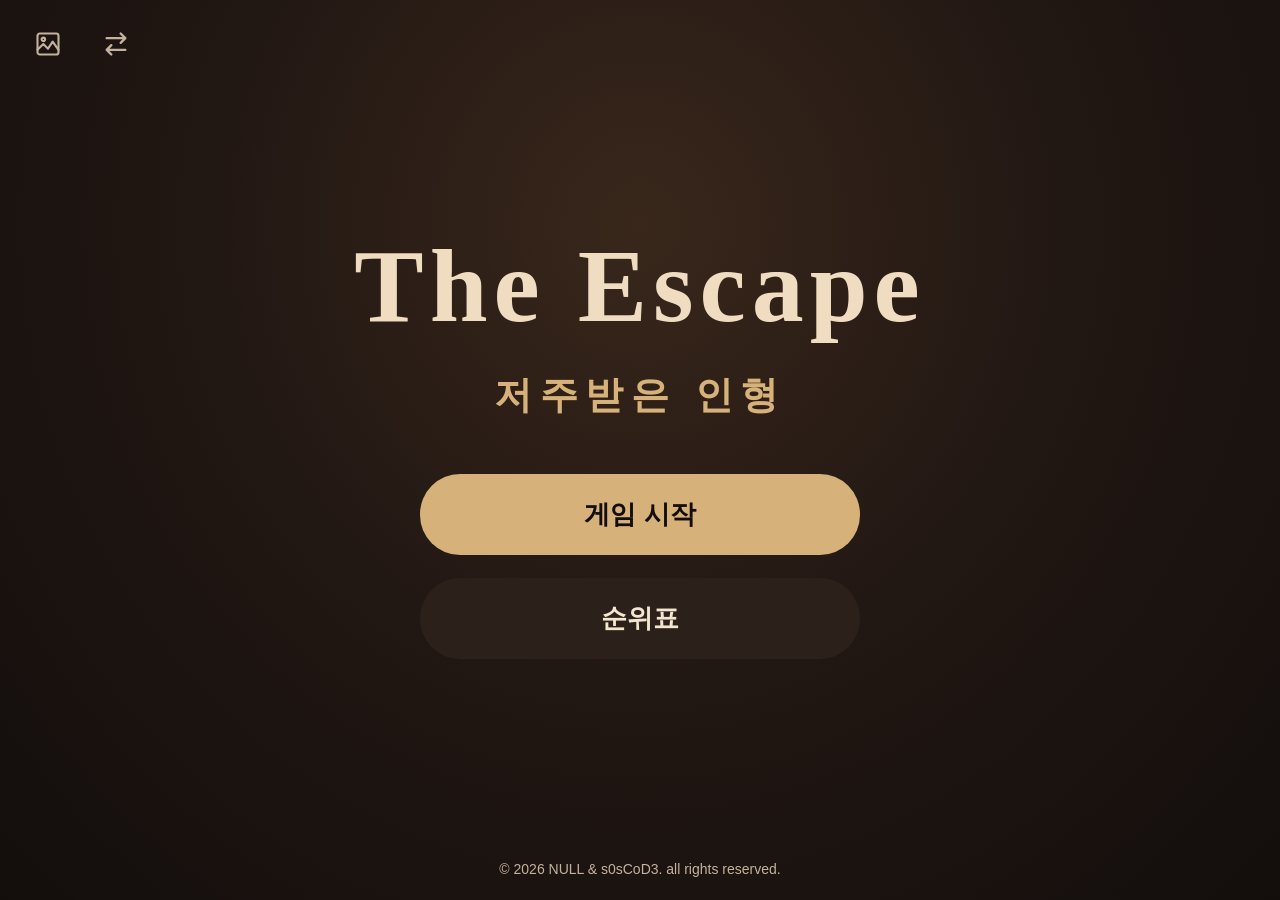
<file: index.html>
﻿<!DOCTYPE html>
<html lang = "ko">
<head>
    <meta charset="UTF-8">
    <meta name="viewport" content="width=device-width, initial-scale=1.0">
    <title>The Escape</title>
    <link rel="stylesheet" href="./css/style.css">
    <link rel="stylesheet" href="./css/index.css">
    <link rel="icon" type="image/x-icon" href="./img/favicon.ico">
    <link rel="stylesheet" href="./css/themes.css">
    <link rel="stylesheet" href="./css/screen.css">
    <link rel="stylesheet" href="./css/artwork.css">
    <script src="js/theme.js"></script>
    <link rel="stylesheet" href="css/press.css">
</head>
<body class="home-page">
    <div class="background-overlay"></div>

    <div class="container">
        <h1 id="title" data-concept-title>The Escape</h1>
        <p class="concept-subtitle" data-concept-subtitle></p>

        <a class="menu-button" id="start-button" href="playing.html">게임 시작</a>

        <a class="menu-button leaderboard-link" href="ending.html?view=leaderboard">순위표</a>

        <div class="footer">
            <p>&copy; 2026 NULL & s0sCoD3. all rights reserved.</p>
        </div>

    </div>

    <nav class="home-tools" aria-label="홈 화면 도구">
        <button type="button" id="open-artwork" class="home-tool" aria-haspopup="dialog" aria-label="포스터 보기" title="포스터 보기" data-press="round">
            <svg viewBox="0 0 24 24" width="28" height="28" fill="none" stroke="currentColor" stroke-width="1.8" stroke-linecap="round" stroke-linejoin="round" aria-hidden="true"><rect x="3" y="3" width="18" height="18" rx="2"/><circle cx="8" cy="8" r="1.5"/><path d="m3 17 5-5 4 4 4-6 5 7"/></svg>
        </button>
        <button type="button" id="theme-toggle" class="home-tool" aria-label="디자인 컨셉 전환" title="디자인 컨셉 전환" data-press="round">
            <svg viewBox="0 0 24 24" width="28" height="28" fill="none" stroke="currentColor" stroke-width="2" stroke-linecap="round" stroke-linejoin="round" aria-hidden="true"><path d="M4 7h16m-4-4 4 4-4 4M20 17H4m4-4-4 4 4 4"/></svg>
        </button>
    </nav>
    <dialog id="artwork-dialog" aria-label="컨셉 포스터">
        <header class="artwork-header">
            <button type="button" id="close-artwork" aria-label="포스터 닫기" autofocus data-press="round"><svg viewBox="0 0 24 24" width="24" height="24" fill="none" stroke="currentColor" stroke-width="2" stroke-linecap="round" aria-hidden="true"><path d="m6 6 12 12M18 6 6 18"/></svg></button>
        </header>
        <div class="artwork-image"><img id="artwork-image" alt=""></div>
        <nav class="artwork-navigation" aria-label="포스터 탐색">
            <button type="button" id="previous-artwork" aria-label="이전 포스터" data-press="round"><svg viewBox="0 0 24 24" width="24" height="24" fill="none" stroke="currentColor" stroke-width="2" stroke-linecap="round" stroke-linejoin="round" aria-hidden="true"><path d="m14 6-6 6 6 6"/></svg></button>
            <span id="artwork-page" aria-live="polite"></span>
            <button type="button" id="next-artwork" aria-label="다음 포스터" data-press="round"><svg viewBox="0 0 24 24" width="24" height="24" fill="none" stroke="currentColor" stroke-width="2" stroke-linecap="round" stroke-linejoin="round" aria-hidden="true"><path d="m10 6 6 6-6 6"/></svg></button>
        </nav>
    </dialog>
    <script src="js/index.js"></script>
    <script src="js/artwork.js"></script>
</body>
</html>
</file>
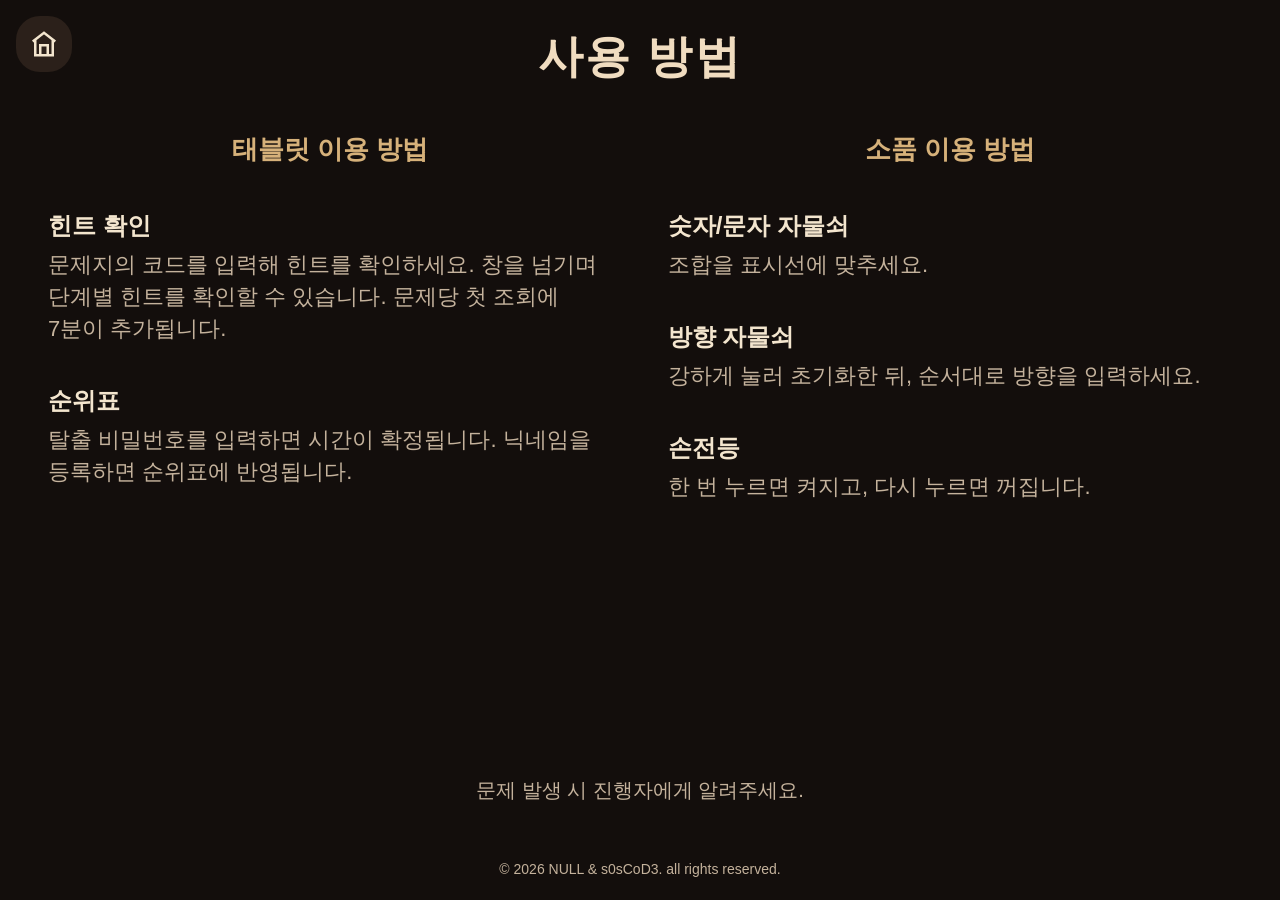
<file: guide.html>
<!DOCTYPE html>
<html lang="ko">
<head>
    <meta charset="UTF-8">
    <meta name="viewport" content="width=device-width, initial-scale=1.0">
    <title>사용 방법</title>
    <link rel="stylesheet" href="./css/style.css">
    <link rel="stylesheet" href="./css/guide.css">
    <link rel="stylesheet" href="./css/themes.css">
    <link rel="stylesheet" href="./css/screen.css">
    <link rel="icon" href="./img/favicon.ico">
    <script src="js/theme.js"></script>
    <script>if (new URLSearchParams(location.search).get('embed') === '1') document.documentElement.classList.add('guide-embedded');</script>
    <link rel="stylesheet" href="css/press.css">
</head>
<body class="guide-page">
    <a class="corner-home" href="index.html" aria-label="홈 화면으로 돌아가기" title="홈 화면으로 돌아가기" data-press="round">
        <svg viewBox="0 0 24 24" width="30" height="30" fill="none" stroke="currentColor" stroke-width="2" aria-hidden="true"><path d="m3 10 9-7 9 7M5 9v12h14V9M9 21v-8h6v8" /></svg>
    </a>
    <main class="guide-container guide-manual">
        <header class="guide-header"><h1>사용 방법</h1></header>
        <div class="manual-columns">
        <section id="site-guide" class="manual-panel" aria-labelledby="site-heading">
            <h2 id="site-heading">태블릿 이용 방법</h2>
            <ol class="manual-steps">
                <li><h3>힌트 확인</h3><p>문제지의 코드를 입력해 힌트를 확인하세요. 창을 넘기며 단계별 힌트를 확인할 수 있습니다. 문제당 첫 조회에 <span data-hint-minutes>7</span>분이 추가됩니다.</p></li>
                <li><h3>순위표</h3><p>탈출 비밀번호를 입력하면 시간이 확정됩니다. 닉네임을 등록하면 순위표에 반영됩니다.</p></li>
            </ol>
        </section>
        <section id="lock-guide" class="manual-panel" aria-labelledby="lock-heading">
            <h2 id="lock-heading">소품 이용 방법</h2>
            <ol class="manual-steps">
                <li><h3>숫자/문자 자물쇠</h3><p>조합을 표시선에 맞추세요.</p></li>
                <li><h3>방향 자물쇠</h3><p>강하게 눌러 초기화한 뒤, 순서대로 방향을 입력하세요.</p></li>
                <li><h3>손전등</h3><p>한 번 누르면 켜지고, 다시 누르면 꺼집니다.</p></li>
            </ol>
        </section>
        </div>
        <p class="manual-notice">문제 발생 시 진행자에게 알려주세요.</p>
        <footer class="guide-footer"><p>&copy; 2026 NULL & s0sCoD3. all rights reserved.</p></footer>
    </main>
    <script src="js/guide.js"></script>
</body>
</html>
</file>
<file: css/style.css>
:root {
    --primary-color: #3498db;
    --secondary-color: #111827;
    --background-color: #1e293b;;
    --text-color: #ecf0f1;
    --muted: #95a5a6;
    --card: #e5eaee;
}

* {
    margin: 0;
    padding: 0;
    box-sizing: border-box;
    font-family: Pretendard, Arial, sans-serif;
}

body {
    background: var(--background-color);
    color: var(--text-color);
}

.background-overlay {
    position: fixed;
    inset: 0;

    background:
        radial-gradient(circle at top,
        rgba(52,152,219,.15),
        transparent 60%);

    pointer-events: none;
}

#title {
    font-size: clamp(4rem, 10vw, 7rem);
    font-weight: 900;

    letter-spacing: 6px;

    margin-bottom: 1rem;

    text-transform: none;

    text-shadow:
        0 0 10px rgba(52,152,219,.5),
        0 0 30px rgba(52,152,219,.3);
}
</file>
<file: css/index.css>
* {
    margin: 0;
    padding: 0;
    box-sizing: border-box;
    font-family: "Pretendard", Arial, sans-serif;
}

:root {
    --primary-color: #3498db;
    --secondary-color: #111827;
    --background-color: #1e293b;
    --text-color: #ecf0f1;
    --muted: #94a3b8;
}

body {
    min-height: 100vh;

    background: radial-gradient(circle at top, #34495e 0%, #1e293b 50%, #111827 100%);

    color: var(--text-color);
}

.container {
    min-height: 100vh;

    display: flex;
    flex-direction: column;

    justify-content: center;
    align-items: center;

    text-align: center;

    padding: 2rem;
}

h1 {
    font-size: clamp(4rem, 10vw, 7rem);
    font-weight: 800;

    letter-spacing: 4px;

    margin-bottom: 1rem;

    text-shadow:
        0 0 10px rgba(52, 152, 219, 0.4),
        0 4px 12px rgba(0, 0, 0, 0.4);
}

.subtitle {
    font-size: clamp(1.1rem, 2vw, 1.5rem);

    color: var(--muted);

    margin-bottom: 3rem;

    max-width: 100vw;
}

a {
    text-decoration: none;
}

button {
    width: 280px;
    height: 60px;

    font-size: 1.1rem;
    font-weight: 700;

    background: transparent;
    color: var(--text-color);

    border: 2px solid rgba(255,255,255,.5);
    border-radius: 12px;

    cursor: pointer;

    transition: all .2s ease;
}

button:hover {
    transform: scale(1.03);
    box-shadow: none;
}

.footer {
    position: fixed;

    bottom: 24px;
    left: 50%;

    transform: translateX(-50%);

    color: rgba(255,255,255,.4);

    font-size: .85rem;
}

#enter-text {
    margin-top: 0.5rem;
    margin-bottom: 2rem;

    font-size: 0.9rem;
    letter-spacing: 2px;

    color: var(--muted);

    animation: blink 1.5s infinite;
}

#start-button {
    background: var(--primary-color);
    border-color: var(--primary-color);
}

#start-button:hover {
    transform: scale(1.02);
}

@keyframes blink {
    0%,100% {
        opacity: 1;
    }

    50% {
        opacity: .3;
    }
}

.container { min-height: calc(100svh - 96px); padding: 2rem 1.5rem 5rem; }
.menu-button { display: flex; align-items: center; justify-content: center; width: min(360px, 100%); min-height: 64px; padding: 1rem; border: 1px solid var(--muted); border-radius: 12px; color: var(--text-color); font-size: 1.1rem; font-weight: 700; }
.menu-button + .menu-button { margin-top: 1rem; }
.menu-button:active { background: var(--glow); }
#enter-text { animation: none; letter-spacing: 0; }
#title { font-size: clamp(3rem, 9vw, 5rem); }
@media (max-height: 800px) and (min-width: 700px) {
    #title { font-size: 4.5rem; }
    .subtitle { margin-bottom: 1.5rem; }
    .container { padding-top: 1.5rem; }
}
</file>
<file: css/themes.css>
:root, :root[data-theme="doll"] {
  --primary-color: #d6b17a; --secondary-color: #f3e5ce; --background-color: #130e0c;
  --text-color: #f3e5ce; --muted: #c4b29c; --card: #2b201a; --glow: rgba(190,139,79,.22);
  --panel-edge: #725338; --panel-radius: 24px;
}
:root[data-theme="hideout"] {
  --primary-color: #82c9bb; --secondary-color: #e6ece9; --background-color: #0d1315;
  --text-color: #e6ece9; --muted: #acbcb9; --card: #1a2629; --glow: rgba(92,172,157,.18);
  --panel-edge: #47605f; --panel-radius: 24px;
}
body { background: var(--background-color); color: var(--text-color); }
.background-overlay { display: none; }
h1, #title { text-shadow: none; }
.concept-subtitle { color: var(--primary-color); letter-spacing: .2em; margin: 0 0 1.5rem; font-size: 1.1rem; text-align: center; }
#theme-toggle { position: fixed; right: 18px; bottom: 18px; width: auto; height: auto; padding: .7rem 1rem; font-size: .75rem; background: var(--background-color); border: 1px solid var(--primary-color); border-radius: 8px; color: var(--text-color); cursor: pointer; z-index: 2; }
button, input, select { font: inherit; }
button:disabled { opacity: .4; cursor: not-allowed; }
button:focus-visible, a:focus-visible, select:focus-visible, input:focus-visible { outline: 2px solid var(--primary-color); outline-offset: 4px; }
.hint-btn, .btn-add, #start-button { background: var(--primary-color); color: #fff; }
:root[data-theme="hideout"] .hint-btn, :root[data-theme="hideout"] .btn-add, :root[data-theme="hideout"] #start-button { color: #111712; }
a { color: var(--primary-color); }
.leaderboard-link { margin-top: 1rem; }
button, input, select, .menu-button, .guide-action, .home-link { min-height: 48px; }
button, a, select { touch-action: manipulation; }
input, select { font-size: 16px; }
#theme-toggle { min-height: 48px; right: max(18px, env(safe-area-inset-right)); bottom: max(18px, env(safe-area-inset-bottom)); }
.home-link { display: flex; align-items: center; justify-content: center; }
/* Tablet typography: supporting copy stays readable at arm's length. */
html { font-size: 22px; }
body { line-height: 1.6; }
.concept-subtitle { font-size: 26px; }
#enter-text, .progress, .feedback, .timer-caption, .field-label,
.time-hint, .rec-date, #rec-count { font-size: 20px; }
input, select, .btn-add, .hint-btn, #problem-buttons button { font-size: 22px; }
.menu-button { min-height: 76px; width: min(440px, 100%); font-size: 26px; }
input, select, .btn-add, .hint-btn, .guide-action { min-height: 64px; }
body:has(.footer), body:has(.guide-footer) { padding-bottom: calc(116px + env(safe-area-inset-bottom)); }
.container .footer, .guide-footer {
  position: fixed; left: 0; right: 0; bottom: calc(20px + env(safe-area-inset-bottom)); width: 100%;
  transform: none; margin: 0; padding: 16px 24px;
  background: var(--background-color); border-top: 1px solid var(--glow);
  color: var(--muted); font-size: 20px; line-height: 1.5; text-align: center; z-index: 3;
}
#theme-toggle {
  display: grid; place-items: center; width: 64px; height: 64px; padding: 0;
  border-radius: 50%; bottom: calc(108px + env(safe-area-inset-bottom));
  right: max(20px, env(safe-area-inset-right)); z-index: 4;
}
.toast { bottom: calc(116px + env(safe-area-inset-bottom)); }
.corner-home { position: absolute; top: max(20px, env(safe-area-inset-top)); left: max(20px, env(safe-area-inset-left)); display: grid; place-items: center; width: 64px; height: 64px; border: 1px solid var(--primary-color); border-radius: 14px; background: var(--card); z-index: 4; }
.corner-home:active { background: var(--glow); }
.has-corner-home > .container { padding-top: 100px; }
@media (max-width: 600px) {
  html { font-size: 20px; }
  .concept-subtitle { font-size: 24px; }
  .container .footer, .guide-footer { padding-left: 12px; padding-right: 12px; }
}
</file>
<file: css/screen.css>
﻿/* Viewport layout shared by tablet and desktop. Loaded after page/theme styles. */
[hidden] { display: none !important; }
:root { --screen-gap: clamp(18px, 2.6vh, 32px); --inner-gap: clamp(12px, 1.8vh, 22px); --footer-space: 106px; --record-height: 100px; }
html { width: 100%; height: 100%; font-size: clamp(20px, 1.6vw, 24px); overflow: hidden; }
body { width: 100%; height: 100dvh; min-height: 0; overflow: hidden; line-height: 1.5; }
body:has(.footer), body:has(.guide-footer), body.guide-page { padding: 0; }
.container, .guide-container, .content, .records-container, .puzzle-area, #problem { min-height: 0; min-width: 0; }
.container .footer, .guide-footer { bottom: max(16px, env(safe-area-inset-bottom)); padding: 24px 16px 12px; font-size: 20px; line-height: 1.3; }
.corner-home { width: 56px; height: 56px; top: 16px; left: 16px; }
#theme-toggle { width: 56px; height: 56px; bottom: calc(var(--footer-space) + 4px); }
.concept-subtitle { font-size: 24px; margin: 0; }
button, input, select, .btn-add, .hint-btn { min-height: 48px; }

/* Home: reserve footer space rather than adding it to the viewport height. */
.home-page .container { height: calc(100% - var(--footer-space)); min-height: 0; padding: 24px 80px; gap: var(--screen-gap); }
.home-page #title { font-size: clamp(44px, min(9vw, 12vh), 104px); line-height: 1.1; margin: 0; }
.home-page .concept-subtitle { margin-bottom: min(3vh, 28px); font-size: clamp(28px, 3.5vw, 38px); font-weight: 700; }
.home-page .menu-button { width: min(440px, 100%); min-height: 56px; height: clamp(56px, 9vh, 84px); padding: 10px 20px; font-size: 26px; flex-shrink: 0; margin: 0; }

/* Guide: a two-by-two overview fits both landscape and portrait tablets. */
.guide-page .guide-container { height: calc(100% - var(--footer-space)); min-height: 0; width: min(1280px, 100%); padding: 20px 32px; gap: var(--screen-gap); display: grid; grid-template-rows: auto minmax(0, 1fr) auto; }
.guide-header { padding: 0 60px; margin: 0; }
.guide-header h1 { font-size: clamp(30px, 5vh, 52px); margin: 10px 0 12px; }
.guide-header > p:last-child { font-size: 22px; }
.guide-steps { grid-template-columns: repeat(2, minmax(0, 1fr)); grid-template-rows: repeat(2, minmax(0, 1fr)); gap: var(--screen-gap); }
.guide-steps li { padding: clamp(20px, 3vh, 32px); align-items: center; gap: 22px; }
.guide-container h2 { font-size: 24px; margin-bottom: 10px; }
.guide-steps p, .guide-notes p { font-size: 22px; line-height: 1.6; }
.guide-notes { margin: 0; grid-template-columns: repeat(2, minmax(0, 1fr)); padding: 20px 26px; gap: 32px; }

/* Playing: puzzle and clock share a bounded viewport; hints use reserved space. */
body.playing-page { display: grid; grid-template-rows: minmax(0, 1fr) auto; padding: 84px 24px calc(var(--footer-space) + 20px); gap: 16px; }
.playing-page .container { min-height: 0; height: auto; padding: 0; display: grid; grid-template-rows: auto auto minmax(0, 1fr); gap: var(--inner-gap); }
.playing-page h1 { font-size: clamp(32px, 5.5vh, 60px); line-height: 1.1; margin: 0; }
.playing-page .content { padding: 0; align-items: stretch; }
.puzzle-area { width: min(1100px, 100%); display: grid; grid-template-rows: auto minmax(0, 1fr); gap: var(--inner-gap); }
#problem-buttons { margin: 0; gap: 12px; flex-wrap: nowrap; }
#problem-buttons button { min-width: 0; flex: 1 1 0; min-height: 48px; padding: 8px 4px; font-size: 20px; }
.playing-page .card { min-height: 0; height: 100%; padding: clamp(20px, 3vh, 36px); border-radius: 20px; gap: var(--inner-gap); justify-content: center; font-size: 22px; line-height: 1.55; }
.puzzle-heading { display: flex; align-items: center; justify-content: space-between; gap: 20px; text-align: left; }
.puzzle-heading .progress { white-space: nowrap; }
.card h2 { font-size: 28px; }
.progress, .feedback, .timer-caption { font-size: 20px; }
.feedback:empty { display: none; }
#hint-text { min-height: 1.4em; }
.answer-row { margin-top: 12px; gap: 14px; width: 100%; max-width: 620px; }
.answer-row input, .answer-row button, .hint-btn { min-height: 48px; padding: 8px 16px; font-size: 22px; }
.playing-page .time { min-height: 0; height: auto; font-size: clamp(52px, 10vh, 112px); line-height: 1.1; }
.timer-caption { padding: 0; }
.ending-shortcut { position: fixed; top: max(16px, env(safe-area-inset-top)); right: max(24px, env(safe-area-inset-right)); padding: 0; z-index: 4; }
.ending-shortcut button { min-height: 48px; padding: 8px 24px; }
#ending-dialog { max-height: calc(100dvh - 24px); padding: 32px; overflow: hidden; }
#ending-password-form { gap: 20px; }
#ending-password-form h2 { font-size: 28px; }

/* Ending: fixed-size record rows with pagination, never an inner scrollbar. */
.ending-page > .container { min-height: 0; height: calc(100% - var(--footer-space)); padding: 24px 32px; display: grid; grid-template-rows: auto auto minmax(0, 1fr); gap: var(--inner-gap); }
.ending-page #title { font-size: clamp(32px, 5.5vh, 60px); line-height: 1.2; margin: 0; padding: 0 60px; }
.ending-page .content { display: grid; grid-template-columns: minmax(270px, .8fr) minmax(0, 1.4fr); align-items: stretch; gap: 32px; }
.input-card { width: auto; padding: 28px; display: flex; flex-direction: column; justify-content: center; gap: var(--inner-gap); }
.input-card h2, #completion-message, .field, .field-label, .sec-label { margin: 0; }
.input-card .field-label { margin-bottom: 10px; }
.input-card h2, #leaderboard-title { font-size: 26px; }
#completion-message { font-size: 20px; line-height: 1.4; }
.field-input { padding: 8px 12px; font-size: 22px; }
.field-label, .time-hint, .rec-date { font-size: 20px; }
.time-hint { margin-top: 10px; }
.result-time { font-size: clamp(36px, 5vh, 56px); line-height: 1.2; }
.btn-add { padding: 10px; }
.records-container { display: grid; grid-template-rows: auto minmax(0, 1fr) auto; gap: 14px; }
.records { overflow: hidden; min-height: 0; gap: 14px; }
.rec-card { flex: 0 0 var(--record-height); height: var(--record-height); padding: 16px 22px; gap: 20px; }
.rec-info { display: grid; gap: 6px; }
.rec-nick { font-size: 22px; white-space: nowrap; overflow: hidden; text-overflow: ellipsis; }
.rec-date { font-size: 18px; }
.rec-time { font-size: 24px; }
.record-pagination { display: flex; align-items: center; justify-content: space-between; gap: 12px; }
.record-pagination button { padding: 8px 20px; border: 1px solid var(--primary-color); border-radius: var(--panel-radius); background: var(--card); color: var(--text-color); cursor: pointer; }

@media (orientation: portrait) and (min-height: 900px) {
  .ending-page .content { grid-template-columns: 1fr; grid-template-rows: auto minmax(0, 1fr); gap: 16px; }
  .input-card { display: grid; grid-template-columns: 1fr 1fr; gap: 16px 28px; }
  .input-card h2, #completion-message { grid-column: 1 / -1; }
  .input-card .btn-add { grid-column: 1 / -1; }
  .playing-page .card { gap: 20px; }
}
@media (orientation: landscape) and (min-width: 900px) {
  body.playing-page { grid-template-columns: minmax(0, 1fr) minmax(200px, 24%); grid-template-rows: minmax(0, 1fr); grid-template-areas: "game clock"; gap: 24px; padding: 48px 24px calc(var(--footer-space) + 20px); }
  .playing-page .container { grid-area: game; }
  .playing-page .time { grid-area: clock; align-self: center; font-size: clamp(52px, 7vw, 104px); }
  .playing-page .card { gap: var(--inner-gap); }
}
@media (min-width: 1400px) and (min-height: 850px) {
  .guide-steps p, .guide-notes p, .playing-page .card { font-size: 26px; }
  .guide-container h2 { font-size: 28px; }
  .ending-page .content { max-width: 1400px; }
  :root { --record-height: 112px; }
}
@media (max-height: 650px) {
  :root { --footer-space: 92px; --screen-gap: 14px; --inner-gap: 10px; --record-height: 84px; }
  .container .footer, .guide-footer { padding: 22px 12px 10px; bottom: 12px; }
  .guide-header .concept-subtitle { display: none; }
  .guide-steps p, .guide-notes p { font-size: 20px; line-height: 1.3; }
  .guide-container h2 { font-size: 22px; }
  .guide-steps li, .guide-notes { padding: 14px 18px; }
  .input-card { gap: 10px; padding: 18px; }
  .playing-page .card { gap: 10px; padding: 16px; font-size: 20px; }
  .playing-page .concept-subtitle { font-size: 20px; }
  .playing-page .time { font-size: 48px; }
}
/* Common home interactions and in-game help. */
.home-page .menu-button { transition: transform .2s ease; }
@media (hover: hover) {
  .home-page .menu-button:hover, .home-page #start-button:hover { transform: scale(1.02); box-shadow: none; }
}
.play-tools { position: fixed; top: max(16px, env(safe-area-inset-top)); right: max(24px, env(safe-area-inset-right)); display: flex; gap: 12px; z-index: 4; }
.play-tools button, .guide-dialog-header button, .guide-tabs button { border: 1px solid var(--primary-color); border-radius: 12px; padding: 10px 18px; background: var(--card); color: var(--text-color); cursor: pointer; }
.play-tools button { font-size: 20px; }
#guide-dialog { width: min(1120px, calc(100vw - 40px)); height: min(800px, calc(100dvh - 40px)); max-width: none; max-height: none; margin: auto; padding: 20px; border: 1px solid var(--primary-color); border-radius: 20px; color: var(--text-color); background: var(--background-color); overflow: hidden; }
#guide-dialog[open] { display: grid; grid-template-rows: auto minmax(0, 1fr); gap: 12px; }
#guide-dialog::backdrop { background: #000b; }
.guide-dialog-header { display: flex; justify-content: space-between; align-items: center; gap: 20px; }
.guide-dialog-header h2 { font-size: 26px; }
#guide-frame { width: 100%; height: 100%; min-height: 0; border: 0; }
.guide-page .guide-manual { grid-template-rows: auto auto minmax(0, 1fr); }
.guide-tabs { display: grid; grid-template-columns: repeat(2, minmax(0, 1fr)); gap: var(--screen-gap); }
.guide-tabs button { width: 100%; min-width: 0; max-width: none; font-size: 22px; }
.guide-tabs [aria-selected="true"] { background: var(--glow); border-width: 2px; }
.manual-panel { min-height: 0; }
.manual-steps { height: 100%; list-style: none; display: grid; grid-template-columns: 1fr 1fr; grid-template-rows: 1fr 1fr; gap: var(--screen-gap); }
.manual-steps li { padding: clamp(16px, 2.5vh, 28px); background: var(--card); border: 1px solid var(--glow); border-radius: 16px; display: flex; flex-direction: column; justify-content: center; }
.manual-steps p { color: var(--muted); font-size: 22px; line-height: 1.6; word-break: keep-all; overflow-wrap: anywhere; }
.guide-embedded .corner-home, .guide-embedded .guide-header, .guide-embedded .guide-footer { display: none; }
.guide-embedded .guide-page .guide-manual { height: 100%; padding: 4px; grid-template-rows: auto minmax(0, 1fr); }
.playing-page .hint-card { width: min(1100px, 100%); }
.hint-result { background: var(--background-color); padding: 20px; border-radius: 12px; text-align: left; display: grid; gap: 12px; }
.hint-result h3 { font-size: 24px; }
.hint-result #key-feedback:empty { display: none; }
/* Use the same top inset and title baseline as the playing screen. */
.ending-page > .container { padding: 84px 24px 24px; }
.ending-page #title { font-size: clamp(32px, 5.5vh, 60px); line-height: 1.1; letter-spacing: normal; font-weight: 700; padding: 0; }
.ending-page .content:has(#record-form[hidden]) { grid-template-columns: minmax(0, 1fr); grid-template-rows: minmax(0, 1fr); max-width: 1100px; }
@media (orientation: landscape) and (min-width: 900px) {
  .ending-page > .container { padding-top: 48px; }
  .ending-page #title, .ending-page > .container > .concept-subtitle { width: 100%; text-align: center; }
}
@media (max-height: 650px) {
  .manual-steps p { font-size: 20px; line-height: 1.4; }
  .manual-steps li { padding: 12px 16px; }
  .guide-manual .guide-header h1 { margin: 0; }
  .hint-result { padding: 12px; gap: 8px; }
}
/* Background-only gradients; controls and panels stay flat. */
:root[data-theme] body { isolation: isolate; background: var(--background-color); }
:root[data-theme="doll"] body {
  background: radial-gradient(ellipse at 50% 25%, #39271b 0%, #211713 48%, #130e0c 100%);
}
:root[data-theme="hideout"] body {
  background: radial-gradient(ellipse at 50% 25%, #263a3b 0%, #172326 48%, #0d1315 100%);
}
.background-overlay { display: none; }
:root[data-theme="doll"] :is([data-concept-title], .guide-header h1, .playing-page .time) { font-family: Georgia, 'Times New Roman', serif; color: #f0dcc0; text-shadow: none; }
:root[data-theme="hideout"] :is([data-concept-title], .guide-header h1, .playing-page .time) { font-family: 'Arial Black', 'Malgun Gothic', sans-serif; color: #e0e9e3; text-shadow: none; }
.concept-subtitle { color: var(--primary-color); text-shadow: none; }
.home-page .menu-button { border: 0; border-radius: 40px; corner-shape: squircle; background: var(--card); color: var(--text-color); box-shadow: none; }
.home-page #start-button { background: var(--primary-color); color: var(--background-color); }
:is(.playing-page .card, .input-card, .manual-steps li, .rec-card) { border: 0; border-radius: var(--panel-radius); background: var(--card); box-shadow: none; }
.hint-result { border: 0; background: transparent; box-shadow: none; }
:is(.field-input, .answer-row input, #ending-password) { border: 1px solid var(--panel-edge); border-radius: var(--panel-radius); background: var(--background-color); color: var(--text-color); box-shadow: none; }
input::placeholder { color: var(--muted); opacity: .85; }
:is(.play-tools button, .corner-home, #theme-toggle, .guide-dialog-header button, .record-pagination button, .dialog-actions button) { border: 0; border-radius: var(--panel-radius); background: var(--card); color: var(--text-color); box-shadow: none; }
:is(.answer-row button, .btn-add, .hint-btn) { border: 0; border-radius: var(--panel-radius); background: var(--primary-color); color: var(--background-color); box-shadow: none; }
:is(#guide-dialog, #ending-dialog, .toast) { border: 0; border-radius: var(--panel-radius); background: var(--card); box-shadow: none; }
#guide-dialog::backdrop, #ending-dialog::backdrop { background: #030607d4; }
.playing-page .time, .result-time { color: var(--primary-color); font-family: 'Courier New', monospace; text-shadow: none; }
.rec-card.r1, .rec-card.r2, .rec-card.r3 { border: 0; }
.rec-card.r1 .rec-rank { color: #d4b778; }
.rec-card.r2 .rec-rank { color: #a9b9b4; }
.rec-card.r3 .rec-rank { color: #ac795c; }
.container .footer, .guide-footer { background: transparent; border: 0; }
@media (hover: hover) {
  .home-page .menu-button:hover, .home-page #start-button:hover { box-shadow: none; }
  .play-tools button:hover, .record-pagination button:not(:disabled):hover { color: var(--primary-color); }
}
@media (prefers-reduced-motion: reduce) { .home-page .menu-button { transition: none; } }
/* Timer-led playing screen: header, central clock, lower hint panel. */
body.playing-page {
  display: block;
  padding: 80px 24px calc(var(--footer-space) + 12px);
}
.playing-page > .container {
  height: 100%; width: 100%; max-width: 1280px; margin: 0 auto;
  display: grid; grid-template-columns: minmax(0, 1fr);
  grid-template-rows: auto minmax(0, 1fr) auto;
  grid-template-areas: "heading" "clock" "hints";
  gap: clamp(12px, 2vh, 24px);
}
.play-heading { grid-area: heading; display: grid; gap: 12px; text-align: center; }
.playing-page .time {
  grid-area: clock; align-self: center; justify-self: center;
  font-size: clamp(64px, 12vh, 144px); line-height: 1;
}
.playing-page .content { grid-area: hints; width: 100%; align-self: end; }
.playing-page .hint-card {
  width: 100%; height: auto; gap: 14px; padding: clamp(18px, 2.5vh, 28px);
  font-size: 22px; line-height: 1.45;
}
.playing-page .hint-card .hint-result { gap: 10px; padding: 18px; }
.playing-page .hint-card .answer-row { margin-top: 8px; }
@media (orientation: landscape) and (min-width: 900px) {
  body.playing-page { padding-top: 48px; }
  .playing-page .hint-card {
    display: grid; grid-template-columns: minmax(0, 1fr) minmax(0, 1fr);
    grid-template-rows: repeat(3, auto); column-gap: 32px; row-gap: 12px;
    text-align: left;
  }
  .hint-card > h2, .hint-card > p, .hint-card > form { grid-column: 1; }
  .hint-card > .hint-result { grid-column: 2; grid-row: 1 / 4; align-content: center; }
  .hint-card .answer-row { max-width: none; }
}
@media (max-height: 700px) {
  .playing-page > .container { gap: 10px; }
  .play-heading { gap: 8px; }
  .playing-page .hint-card { font-size: 20px; gap: 10px; padding: 16px; }
  .playing-page .hint-card .hint-result { padding: 14px; }
  .playing-page .time { font-size: clamp(52px, 10vh, 80px); }
}
/* Keep decoration behind controls and size supporting text for the input device. */
.background-overlay { z-index: -1; }
:root { --footer-space: 76px; }
.container .footer, .guide-footer {
  font-size: 14px; line-height: 1.5;
  padding: 18px 16px 8px;
  bottom: max(12px, env(safe-area-inset-bottom));
}
@media (pointer: coarse), (hover: none), (min-width: 700px) and (max-width: 1100px) {
  :root { --footer-space: 100px; --record-height: 112px; }
  html { font-size: 24px; }
  .container .footer, .guide-footer { font-size: 20px; padding: 24px 16px 12px; }
  .progress, .feedback, .timer-caption, .field-label, .time-hint,
  #rec-count, #records-page, #completion-message { font-size: 24px; line-height: 1.5; }
  .rec-date { font-size: 22px; line-height: 1.4; }
  .playing-page .hint-card, .manual-steps p { font-size: 24px; line-height: 1.5; }
  .playing-page .concept-subtitle { font-size: 26px; }
  .answer-row input, .answer-row button, .field-input, #ending-password,
  .play-tools button, .guide-tabs button, .record-pagination button { font-size: 24px; }
  .hint-result h3, .guide-container h2 { font-size: 26px; }
  .input-card .field-label { margin-bottom: 8px; }
  .playing-page .hint-card { gap: 12px; }
}
/* A light hint surface, without the decorative panel frame. */
:root[data-theme] .playing-page .hint-card {
  background: transparent;
  background-image: none;
  border: 0;
  border-top: 0;
  border-radius: 0;
  box-shadow: none;
}
:root[data-theme] .playing-page .hint-card .hint-result {
  background: transparent;
  border: 0;
  border-left: 0;
  border-radius: 0;
  box-shadow: none;
}
.playing-page .hint-card .answer-row input { box-shadow: none; }
.playing-page .hint-card .answer-row button { box-shadow: none; }
/* Hint content lives in a modal; keep the lower lookup area compact. */
.playing-page .hint-card {
  display: flex; flex-direction: column; align-items: center; text-align: center;
}
#key-form { width: min(620px, 100%); }
#key-error {
  display: block;
  width: 100%;
  height: 3em;
  line-height: 1.5;
  flex-shrink: 0;
}
#key-error:empty { display: block; visibility: hidden; }
#hint-dialog {
  margin: auto; width: min(680px, calc(100vw - 40px));
  max-height: calc(100dvh - 40px); padding: clamp(24px, 4vw, 40px);
  border: 0; border-radius: var(--panel-radius);
  background: var(--card); color: var(--text-color); box-shadow: none;
}
#hint-dialog[open] { display: grid; gap: 24px; }
#hint-dialog::backdrop { background: #030607d4; }
#hint-dialog h2 { font-size: 28px; }
#hint-dialog #hint-text { font-size: 26px; line-height: 1.7; word-break: keep-all; overflow-wrap: anywhere; }
#close-hint {
  justify-self: end; min-width: 120px; min-height: 56px; padding: 12px 24px;
  border: 1px solid var(--primary-color); border-radius: var(--panel-radius);
  background: var(--primary-color); color: var(--background-color); cursor: pointer;
}
/* Keep hints content-sized, including touch browsers' native dialog layout. */
#hint-dialog {
  inset: 0; margin: auto; box-sizing: border-box;
  width: min(560px, calc(100vw - 48px)); height: fit-content;
  min-width: 0; min-height: 0; max-height: calc(100dvh - 48px);
  align-self: center; justify-self: center;
}
#hint-dialog[open] {
  display: grid; grid-template-rows: repeat(4, max-content);
  align-content: start; align-items: start; gap: 20px;
}
/* Both instruction groups remain visible; no tabs or hidden panels. */
.guide-page .guide-manual { grid-template-rows: auto minmax(0, 1fr) auto; }
.guide-embedded .guide-page .guide-manual { grid-template-rows: minmax(0, 1fr) auto; gap: 16px; }
.manual-columns { min-height: 0; display: grid; grid-template-columns: repeat(2, minmax(0, 1fr)); align-content: start; align-items: start; gap: 20px var(--screen-gap); }
.manual-columns .manual-panel { display: grid; grid-template-rows: auto auto; gap: 20px; }
.manual-columns .manual-panel > h2 { margin: 0; padding: 12px 0; border-bottom: 0; color: var(--primary-color); text-align: center; font-size: 26px; }
.manual-columns .manual-steps { height: auto; min-height: 0; grid-template-columns: minmax(0, 1fr); grid-template-rows: none; grid-auto-rows: auto; gap: 20px; }
:root[data-theme] .manual-columns .manual-steps li { padding: 10px 16px; background: none; border: 0; box-shadow: none; border-radius: 0; }
.manual-columns h3 { font-size: 24px; line-height: 1.3; margin-bottom: 8px; }
.manual-columns .manual-steps p { line-height: 1.45; }
.manual-notice { margin: 0; text-align: center; color: var(--muted); font-size: 20px; line-height: 1.4; }
.manual-columns .manual-steps li { justify-content: flex-start; }
#close-guide { display: grid; place-items: center; width: 48px; height: 48px; min-height: 48px; padding: 0; background: transparent; }
button svg, .corner-home svg { transition: transform .18s ease; }
.play-tools button, .hint-navigation button, .record-pagination button { transition: transform .18s ease; }
@media (hover: hover) {
  button:not(:disabled):hover svg, .corner-home:hover svg { transform: scale(1.1); }
  :is(.play-tools, .hint-navigation, .record-pagination) button:not(:disabled):hover { transform: scale(1.04); }
}
button:not(:disabled):active svg, .corner-home:active svg { transform: scale(.94); }
@media (prefers-reduced-motion: reduce) {
  button, button svg, .corner-home svg { transition: none; }
}
@media (max-height: 650px) {
  .manual-columns { row-gap: 8px; }
  .manual-columns .manual-panel, .manual-columns .manual-steps { gap: 8px; }
  :root[data-theme] .manual-columns .manual-steps li { padding: 4px 10px; }
  .manual-columns h3 { font-size: 22px; margin-bottom: 4px; }
  .manual-columns .manual-panel > h2 { padding: 4px 0; font-size: 24px; }
  .manual-columns .manual-steps p { font-size: 20px; line-height: 1.4; }
  .manual-notice { font-size: 18px; }
}
/* Plain help surfaces and unobtrusive top controls. */
:root[data-theme] .play-tools :is(#open-guide, #open-ending) { background: transparent; border: 0; box-shadow: none; }
:root[data-theme] body.guide-page { background: var(--background-color); }
:root[data-theme] #guide-dialog { background: var(--background-color); }

/* Register the completed run before revealing its leaderboard. */
.ending-page .content { grid-template-columns: minmax(0, 1fr); grid-template-rows: minmax(0, 1fr); }
#record-dialog {
  inset: 0; margin: auto; width: min(560px, calc(100vw - 40px));
  height: fit-content; max-height: calc(100dvh - 40px); padding: 0;
  border: 0; border-radius: var(--panel-radius); background: var(--card); color: var(--text-color);
}
#record-dialog::backdrop { background: #080706f2; }
#record-dialog .input-card {
  display: flex; flex-direction: column; gap: 20px; padding: 32px;
  width: 100%; margin: 0; border: 0; background: transparent; box-shadow: none;
}
#record-dialog #result-time {
  width: 100%; margin: 8px 0 24px; text-align: center;
  font-size: clamp(64px, 12vw, 96px); line-height: 1.1;
  font-variant-numeric: tabular-nums; letter-spacing: .02em;
}
:root[data-theme="doll"] #record-dialog #result-time { font-family: Georgia, 'Times New Roman', serif; }
:root[data-theme="hideout"] #record-dialog #result-time { font-family: 'Arial Black', 'Malgun Gothic', sans-serif; }
#record-error { font-size: 20px; line-height: 1.4; }
#record-error:empty { display: none; }
@media (max-height: 650px) {
  #record-dialog .input-card { gap: 12px; padding: 20px; }
}

/* Staff access stays separate from the game controls. */
.ending-page > .container { height: 100%; padding-bottom: max(20px, env(safe-area-inset-bottom)); }
.ending-page .content { align-self: stretch; }
.ending-page .records-container { grid-template-rows: minmax(0, 1fr) auto auto; }
.ending-page .records { grid-row: 1; }
.ending-page .board-feedback { grid-row: 2; }
.ending-page .record-pagination { grid-row: 3; justify-content: center; gap: 8px; }
.ending-page .record-pagination button { display: grid; place-items: center; width: 48px; height: 48px; min-height: 48px; padding: 0; border-radius: 50%; }
.ending-page #records-page { min-width: 72px; text-align: center; font-variant-numeric: tabular-nums; }
.board-feedback { display: flex; align-items: center; justify-content: center; gap: 16px; font-size: 20px; }
.board-feedback { height: 56px; min-height: 56px; }
.board-feedback:has(#board-status:empty) { visibility: hidden; }
.rec-stats { display: grid; gap: 6px; text-align: right; flex-shrink: 0; }
.rec-hints { color: var(--muted); font-size: 18px; white-space: nowrap; }
#board-retry { min-height: 48px; padding: 8px 16px; border: 0; background: transparent; color: var(--primary-color); font-size: 20px; cursor: pointer; }
#record-dialog .input-card { gap: 16px; }
@media (max-height: 650px) { #record-dialog .input-card { gap: 8px; padding: 20px; } }
</file>
<file: css/artwork.css>
﻿/* Artwork viewer; the home page retains its original layout. */
.home-tools {
  position: fixed; left: max(20px, env(safe-area-inset-left));
  top: max(16px, env(safe-area-inset-top)); z-index: 4;
  display: flex; align-items: center; gap: 12px;
}
.home-tools :is(.home-tool, #open-artwork, #theme-toggle) {
  position: relative; inset: auto; display: grid; place-items: center;
  width: 56px; height: 56px; min-height: 56px; padding: 0;
  border: 0; border-radius: 50%; background: transparent;
  color: var(--muted); box-shadow: none; transform: none; cursor: pointer;
  transition: background-color .2s ease, color .2s ease;
}
.home-tools .home-tool svg { transition: transform .2s ease; }
@media (hover: hover) {
  .home-tools :is(.home-tool, #open-artwork, #theme-toggle):hover { background: var(--text-color); color: var(--background-color); }
  .home-tools .home-tool:hover svg { transform: scale(1.1); }
}
.home-tools .home-tool:active svg { transform: scale(.94); }
.home-page .container { padding-top: 88px; }
#artwork-dialog {
  inset: 0; margin: auto; width: min(1000px, calc(100vw - 32px));
  height: calc(100dvh - 48px); max-height: calc(100dvh - 48px);
  max-width: calc(100vw - 32px); padding: 20px;
  background: var(--background-color); color: var(--text-color);
  border: 0; border-radius: var(--panel-radius); overflow: hidden;
}
#artwork-dialog[open] { display: grid; grid-template-rows: auto minmax(0, 1fr) auto; gap: 16px; }
#artwork-dialog::backdrop { background: #000d; }
.artwork-header { display: flex; justify-content: flex-end; }
.artwork-navigation { display: flex; align-items: center; justify-content: center; gap: 8px; }
#artwork-dialog button {
  width: auto; height: auto; min-height: 48px; padding: 8px 20px;
  background: transparent; color: var(--text-color); border: 0; font-size: 22px;
  display: grid; place-items: center;
}
#artwork-dialog :is(#close-artwork, #previous-artwork, #next-artwork) { width: 48px; height: 48px; padding: 0; }
.artwork-image { min-width: 0; min-height: 0; }
.artwork-image img { display: block; width: 100%; height: 100%; object-fit: contain; }
#artwork-page { font-size: 22px; }
@media (prefers-reduced-motion: reduce) {
  .home-tools :is(.home-tool, #open-artwork, #theme-toggle), .home-tools .home-tool svg { transition: none; }
}
@media (max-height: 600px) {
  #artwork-dialog { padding: 12px; gap: 8px; }
}
</file>
<file: css/press.css>
/* Keep the press layer inside each control and behind its label. */
:where([data-press]) { position: relative; }
[data-press] {
  isolation: isolate;
  -webkit-tap-highlight-color: transparent;
}
[data-press]::before {
  content: "";
  position: absolute;
  inset: 0;
  z-index: -1;
  pointer-events: none;
  background: currentColor;
  opacity: 0;
  transition: opacity .2s ease-out;
}
[data-press="round"]::before { border-radius: 50%; }
[data-press="squircle"]::before { border-radius: 28px; corner-shape: squircle; }
[data-press]:not(:disabled):active,
[data-press].is-pressed:not(:disabled) {
  scale: .96;
}
[data-press]:not(:disabled):active::before,
[data-press].is-pressed:not(:disabled)::before {
  opacity: .2;
  transition-duration: .06s;
}
/* These controls have no resting fill. */
.dialog-actions button[data-press],
.record-pagination button[data-press],
.corner-home[data-press],
.number-pad button[data-press]:active { background: transparent; }
.playing-page .play-tools #open-ending {
  width: 56px;
  height: 56px;
  padding: 0;
}
@media (prefers-reduced-motion: reduce) {
  [data-press]::before { transition: none; }
  [data-press]:not(:disabled):active, [data-press].is-pressed:not(:disabled) { scale: 1; }
}
</file>
<file: css/guide.css>
﻿body.guide-page { padding-bottom: 0; }
.guide-container { width: min(1180px, 100%); min-height: 100svh; margin: auto; padding: 28px 32px 112px; display: flex; flex-direction: column; justify-content: center; gap: 18px; }
.guide-header { text-align: center; padding: 0 68px; }
.guide-header .concept-subtitle { font-size: 22px; margin-bottom: 4px; }
.guide-header h1 { font-size: clamp(32px, 4vw, 48px); line-height: 1.2; letter-spacing: .06em; margin-bottom: 8px; }
.guide-header > p:last-child { font-size: 22px; color: var(--muted); }
.guide-steps { list-style: none; display: grid; grid-template-columns: repeat(2, minmax(0, 1fr)); gap: 14px; }
.guide-steps li { display: flex; align-items: flex-start; gap: 14px; padding: 20px; border: 1px solid var(--glow); border-radius: 16px; background: var(--card); }
.step-number { color: var(--primary-color); font-size: 28px; font-weight: 800; line-height: 1.4; }
.guide-container h2 { font-size: 24px; line-height: 1.4; margin-bottom: 6px; }
.guide-steps p, .guide-notes p { font-size: 22px; line-height: 1.5; color: var(--muted); word-break: keep-all; overflow-wrap: anywhere; }
.guide-notes { display: grid; grid-template-columns: repeat(2, minmax(0, 1fr)); gap: 24px; padding: 16px 20px; background: var(--glow); border-left: 3px solid var(--primary-color); border-radius: 0 12px 12px 0; }
@media (min-width: 700px) and (max-height: 760px) {
  .guide-container { gap: 12px; padding-top: 20px; padding-bottom: 104px; }
  .guide-steps li { padding: 14px 18px; }
  .guide-header h1 { font-size: 34px; }
  .guide-notes { padding: 12px 18px; }
}
@media (max-width: 699px) {
  .guide-container { padding: 100px 20px 120px; }
  .guide-header { padding: 0; }
  .guide-steps, .guide-notes { grid-template-columns: 1fr; }
}
</file>
